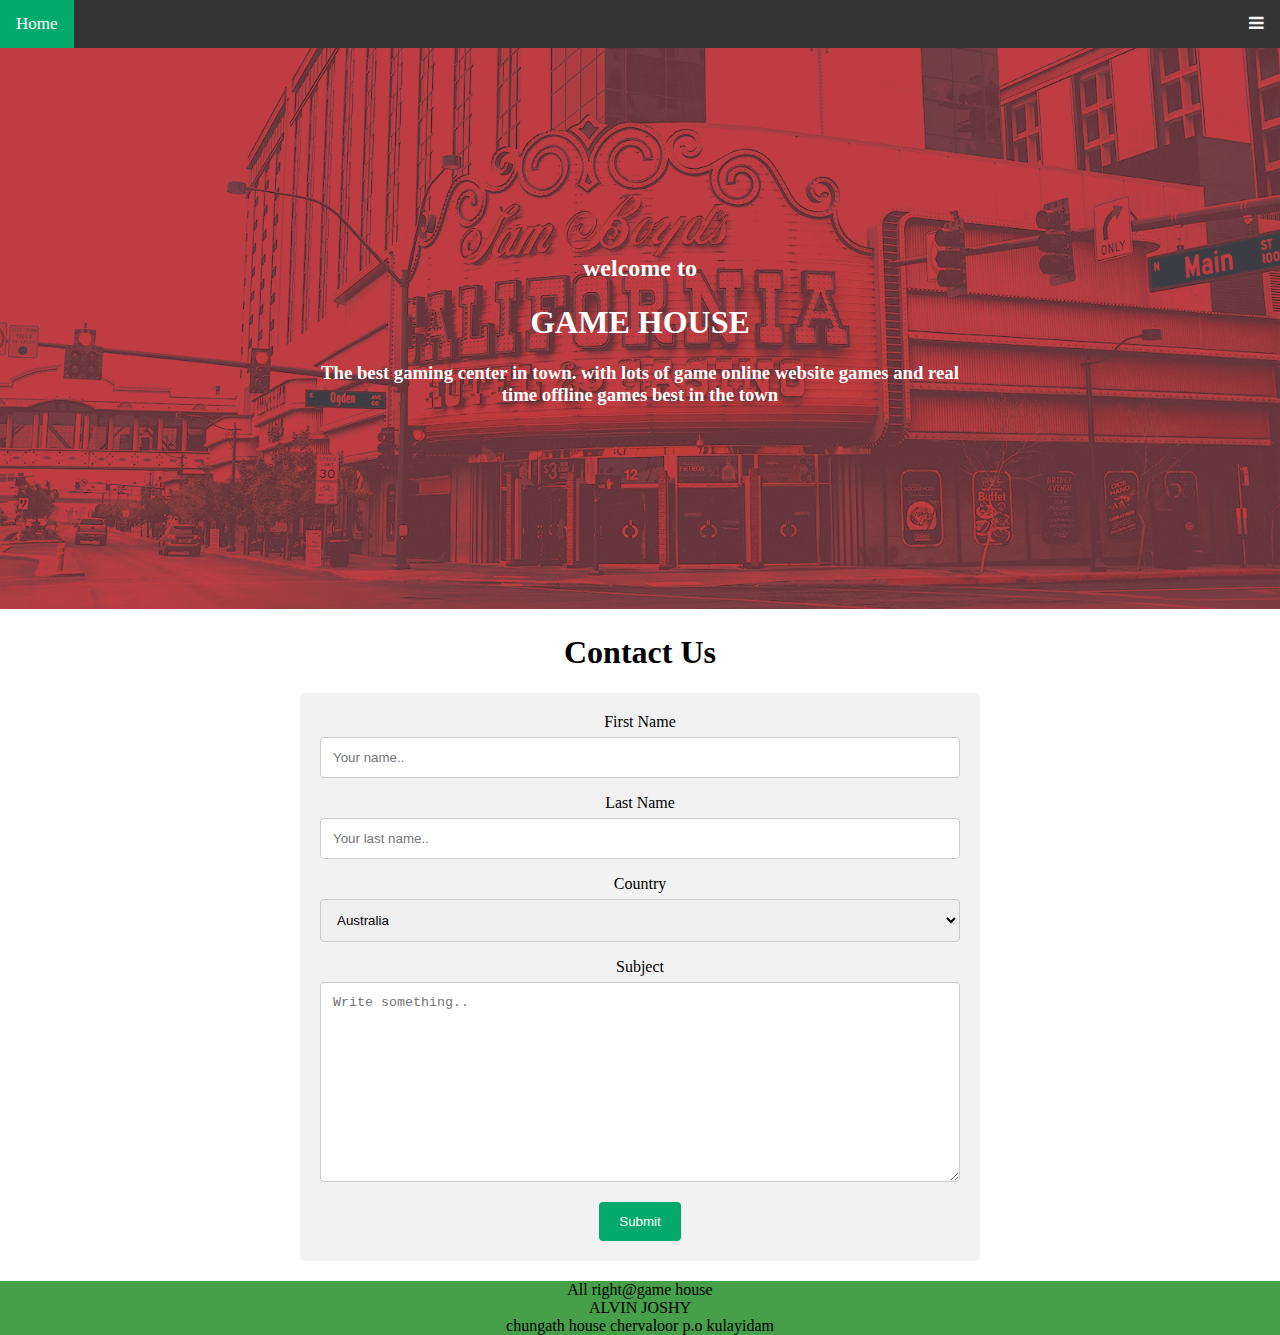
<file: contact.html>
<!DOCTYPE html>
<html lang="en">
<head>
    <meta charset="UTF-8">
    <meta http-equiv="X-UA-Compatible" content="IE=edge">
    <meta name="viewport" content="width=device-width, initial-scale=1.0">
    <!-- Load an icon library to show a hamburger menu (bars) on small screens -->
    <link rel="stylesheet" href="https://cdnjs.cloudflare.com/ajax/libs/font-awesome/4.7.0/css/font-awesome.min.css">
    <title>GAME HOUSE</title>
    <link rel="stylesheet" href="styles.css">
</head>
<body>
  <div class="topnav" id="myTopnav">
    <a href="index.html" class="active">Home</a>
    <a href="gallery.html">About</a>
    <a href="contact.html">Contact</a>
    <a href="game.html">Games</a>
    <a href="client.html">Client</a>
    <a href="photos.html">Gallery</a>
    <a href="javascript:void(0);" class="icon" onclick="myFunction()">
      <i class="fa fa-bars"></i>
    </a>
  </div>
  <div class="container">
    <img src="IMG/banner-bg.png" alt="Snow">
    <!-- <div class="bottom-left">Bottom Left</div> -->
    <div class="top-left">
      <!-- <a href="index.html">Home</a>&nbsp;&nbsp;

      <a href="gallery.html">About</a>&nbsp;&nbsp;
      <a href="game.html">Games</a>&nbsp;&nbsp;
      <a href="contact.html">Contact</a> -->

    </div>
    <!-- <div class="top-right">Top Right</div>
    <div class="bottom-right">Bottom Right</div> -->
    <div class="centered">
      <h2>welcome to</h2>
      <h1>GAME HOUSE</h1>
      <H3>The best gaming center in town. with lots of game online website games and real time offline games best in the town</H3>
    
    </div>
  </div>
  <center>
    <h1>Contact Us</h1>
  <div class="container1">
    <form action="action_page.php">
  
      <label for="fname">First Name</label>
      <input type="text" id="fname" name="firstname" placeholder="Your name..">
  
      <label for="lname">Last Name</label>
      <input type="text" id="lname" name="lastname" placeholder="Your last name..">
  
      <label for="country">Country</label>
      <select id="country" name="country">
        <option value="australia">Australia</option>
        <option value="canada">Canada</option>
        <option value="usa">USA</option>
        <option value="india">INDIA</option>
      </select>
  
      <label for="subject">Subject</label>
      <textarea id="subject" name="subject" placeholder="Write something.." style="height:200px"></textarea>
  
      <input type="submit" value="Submit">
  
    </form>
  </div>
  </center>
  
  <div class="error"></div>

<div class="footer">
  All right@game house<br>
  ALVIN JOSHY<br>
chungath house chervaloor p.o kulayidam

</div>
<script>
  /* Toggle between adding and removing the "responsive" class to topnav when the user clicks on the icon */
function myFunction() {
var x = document.getElementById("myTopnav");
if (x.className === "topnav") {
  x.className += " responsive";
} else {
  x.className = "topnav";
}
}
  </script>
</body>
</html>
</file>
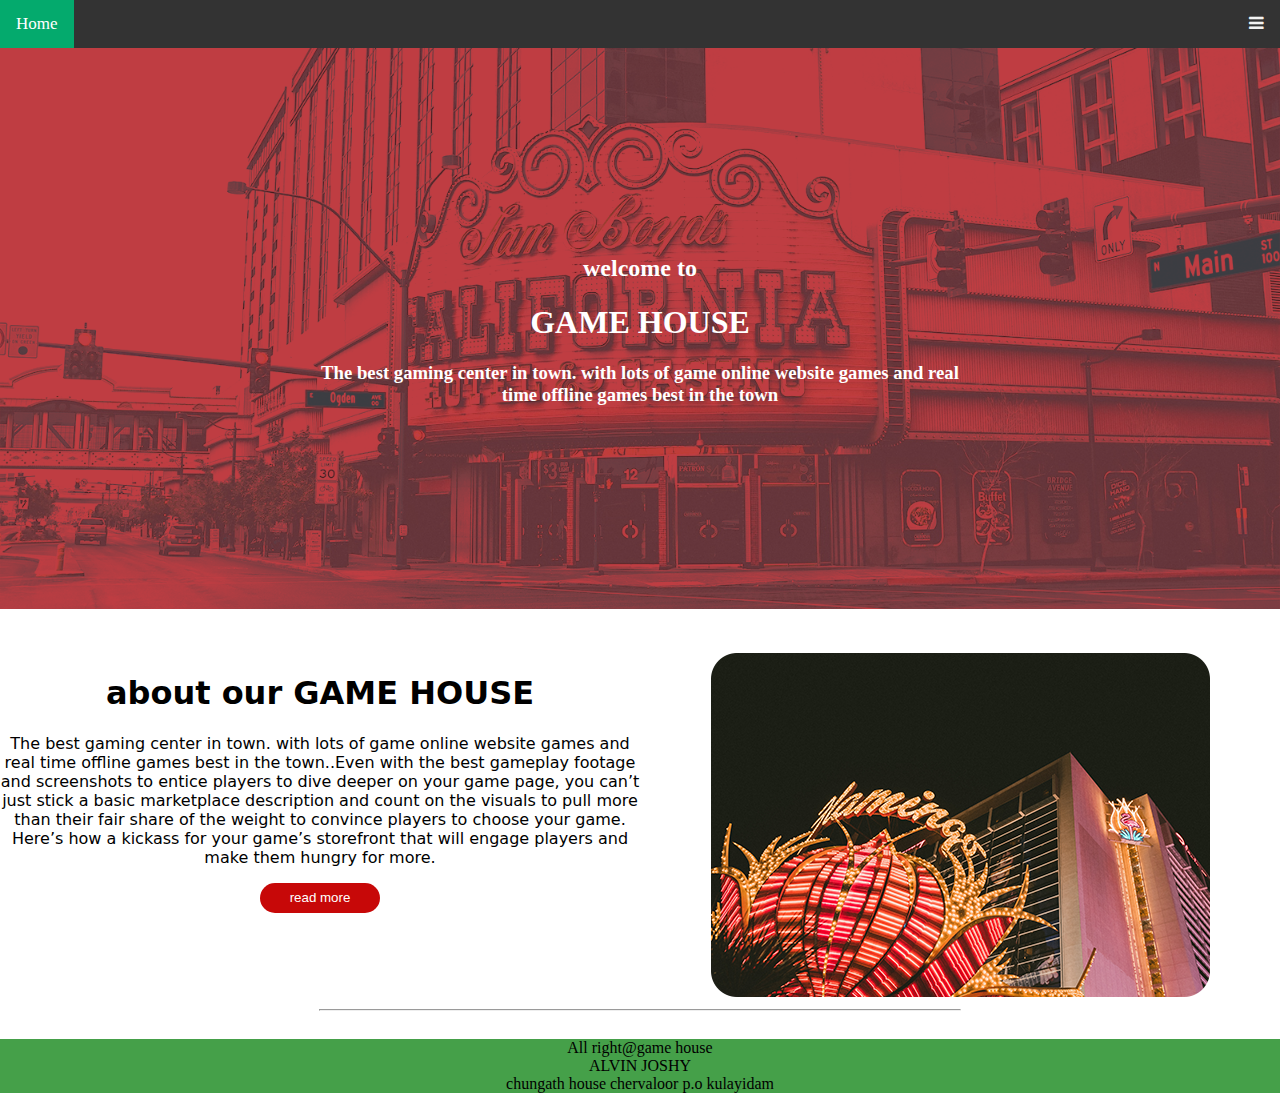
<file: gallery.html>
<!DOCTYPE html>
<html lang="en">
<head>
    <meta charset="UTF-8">
    <meta http-equiv="X-UA-Compatible" content="IE=edge">
    <meta name="viewport" content="width=device-width, initial-scale=1.0">
    <!-- Load an icon library to show a hamburger menu (bars) on small screens -->
    <link rel="stylesheet" href="https://cdnjs.cloudflare.com/ajax/libs/font-awesome/4.7.0/css/font-awesome.min.css">
    <title>GAME HOUSE</title>
    <link rel="stylesheet" href="styles.css">
</head>
<body>
  <div class="topnav" id="myTopnav">
    <a href="index.html" class="active">Home</a>
    <a href="gallery.html">About</a>
    <a href="contact.html">Contact</a>
    <a href="game.html">Games</a>
    <a href="client.html">Client</a>
    <a href="photos.html">Gallery</a>
    <a href="javascript:void(0);" class="icon" onclick="myFunction()">
      <i class="fa fa-bars"></i>
    </a>
  </div>
  <div class="container">
    <img src="IMG/banner-bg.png" alt="Snow">
    <!-- <div class="bottom-left">Bottom Left</div> -->
    <div class="top-left">
      <!-- <a href="index.html">Home</a>&nbsp;&nbsp;

      <a href="gallery.html">About</a>&nbsp;&nbsp;
      <a href="game.html">Games</a>&nbsp;&nbsp;
      <a href="contact.html">Contact</a> -->

    </div>
    <!-- <div class="top-right">Top Right</div>
    <div class="bottom-right">Bottom Right</div> -->
    <div class="centered">
      <h2>welcome to</h2>
      <h1>GAME HOUSE</h1>
      <H3>The best gaming center in town. with lots of game online website games and real time offline games best in the town</H3>
    
    </div>
  </div>
  <div class="parent-box">
    <div class="box">
      <h1>about our GAME HOUSE</h1>
      <P>The best gaming center in town. with lots of game online website games and real time offline games best in the town..Even with the best gameplay footage and screenshots to entice players to dive deeper on your game page, you can’t just stick a basic marketplace description and count on the visuals to pull more than their fair share of the weight to convince players to choose your game. Here’s how  a kickass for your game’s storefront that will engage players and make them hungry for more.
        </P>
        <button id="btn">read more</button>
    </div>
    <div class="box">
      <img src="IMG/img-1.png">
    </div>
  </div>
  <hr width="50%">
  
  <div class="error"></div>

  <div class="footer">
    All right@game house<br>
    ALVIN JOSHY<br>
  chungath house chervaloor p.o kulayidam
  
  </div>
  <script>
    /* Toggle between adding and removing the "responsive" class to topnav when the user clicks on the icon */
function myFunction() {
  var x = document.getElementById("myTopnav");
  if (x.className === "topnav") {
    x.className += " responsive";
  } else {
    x.className = "topnav";
  }
}
    </script>
  </body>
  </html>
</file>
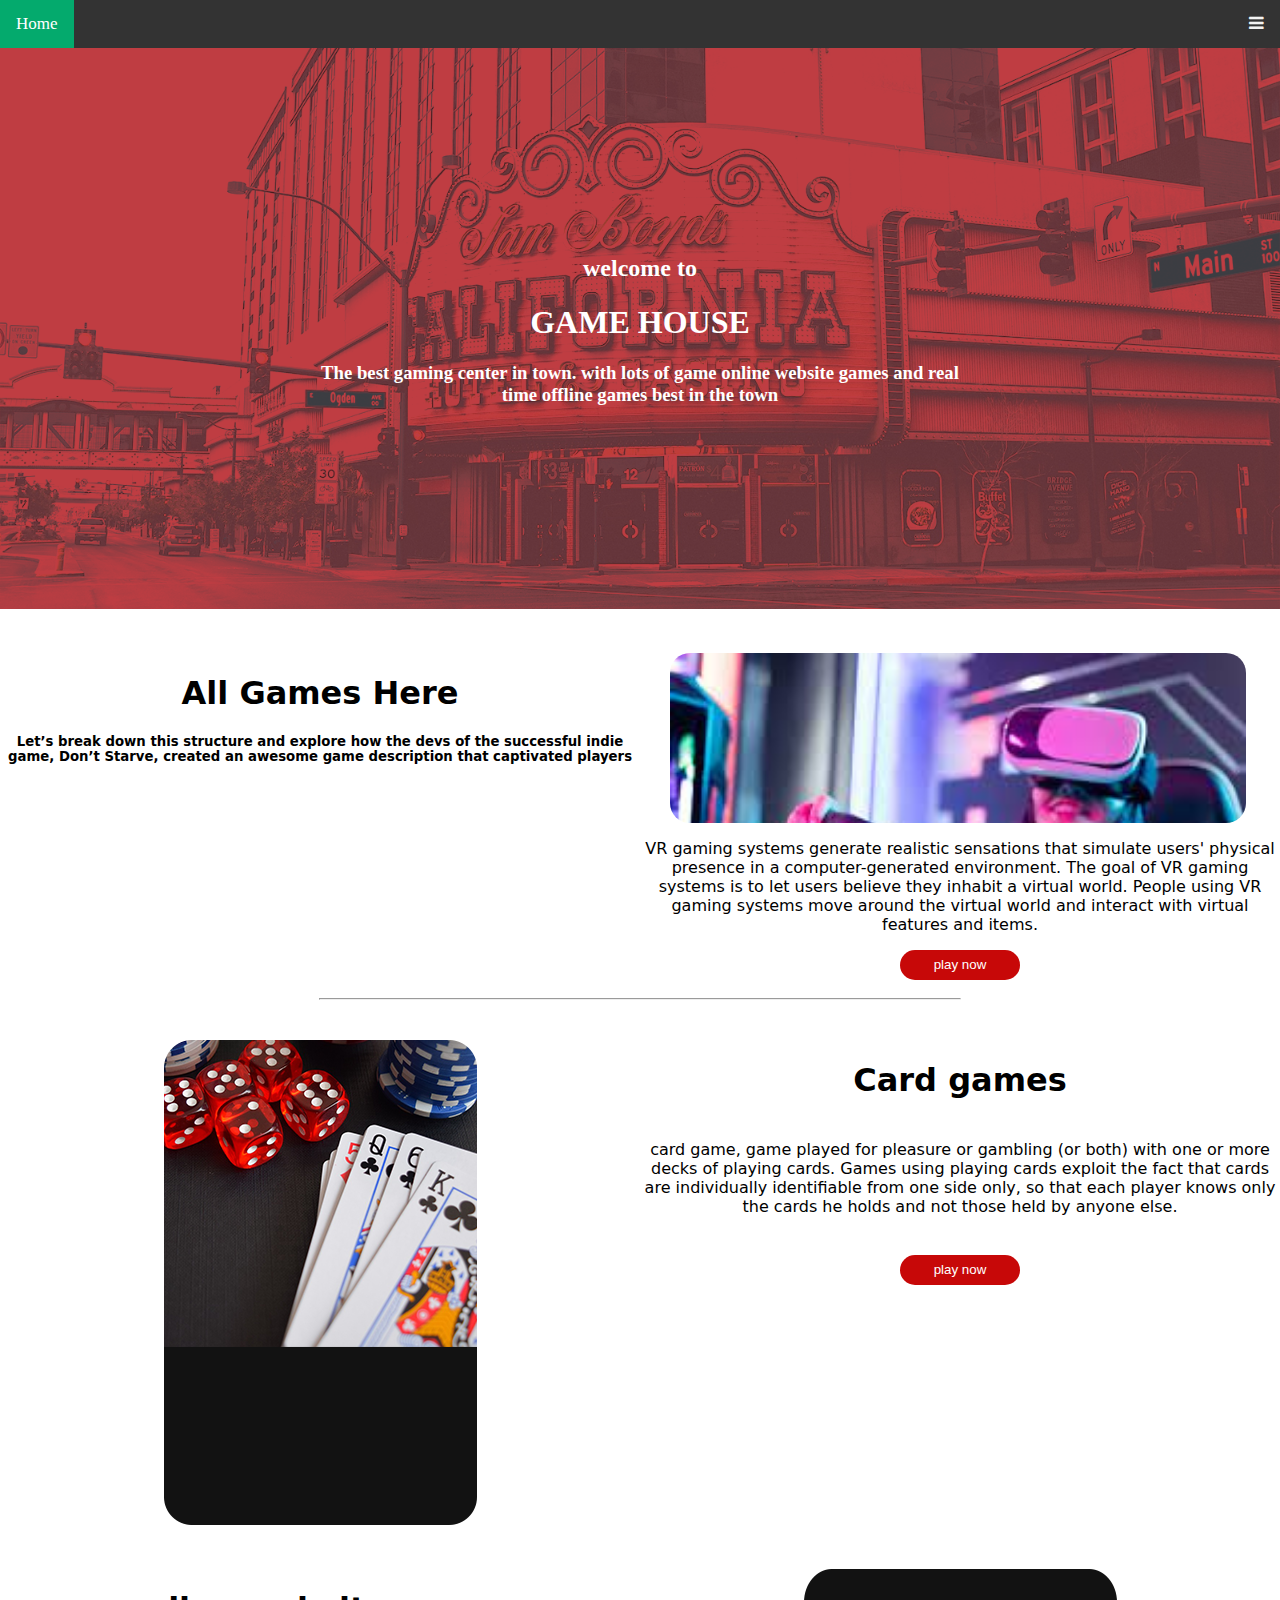
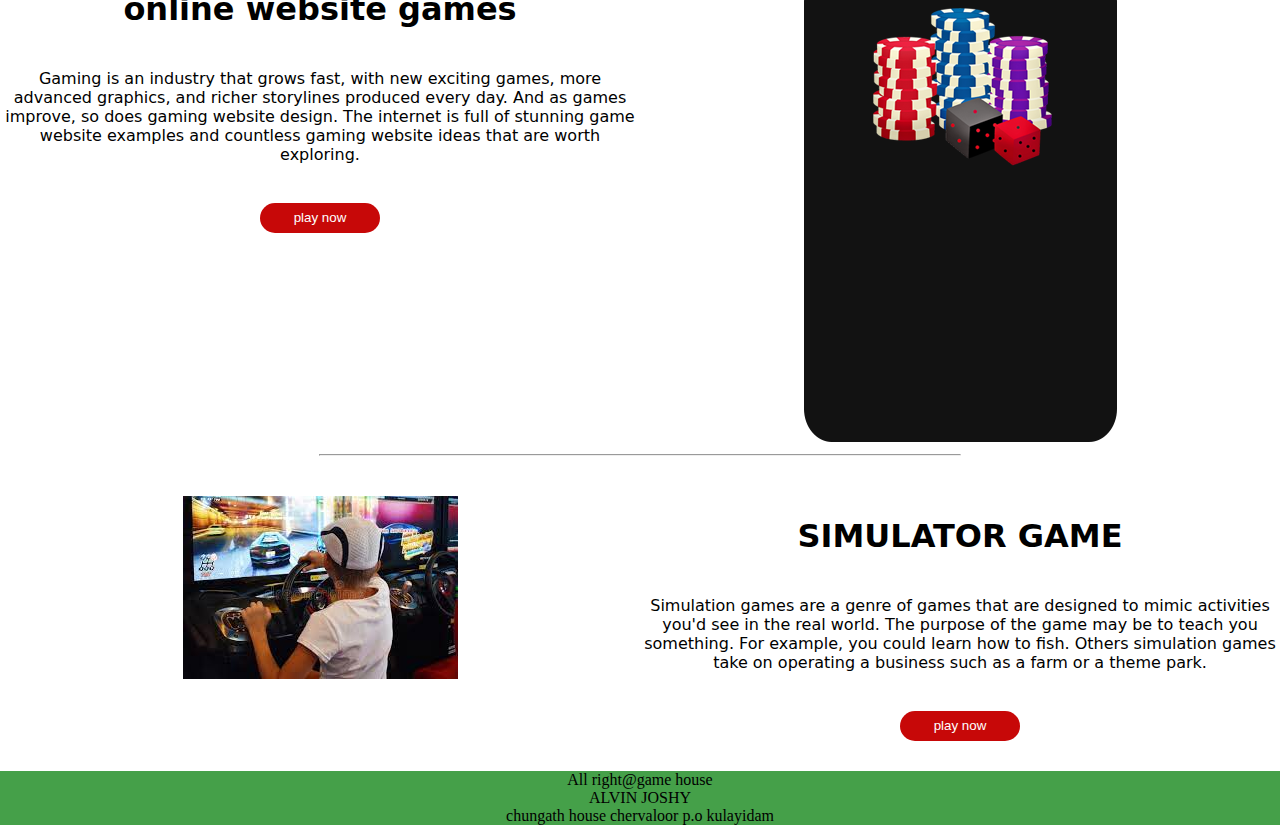
<file: game.html>
<!DOCTYPE html>
<html lang="en">
<head>
    <meta charset="UTF-8">
    <meta http-equiv="X-UA-Compatible" content="IE=edge">
    <meta name="viewport" content="width=device-width, initial-scale=1.0">
    <!-- Load an icon library to show a hamburger menu (bars) on small screens -->
    <link rel="stylesheet" href="https://cdnjs.cloudflare.com/ajax/libs/font-awesome/4.7.0/css/font-awesome.min.css">
    <title>GAME HOUSE</title>
    <link rel="stylesheet" href="styles.css">
</head>
<body>
  <div class="topnav" id="myTopnav">
    <a href="index.html" class="active">Home</a>
    <a href="gallery.html">About</a>
    <a href="contact.html">Contact</a>
    <a href="game.html">Games</a>
    <a href="client.html">Client</a>
    <a href="photos.html">Gallery</a>
    <a href="javascript:void(0);" class="icon" onclick="myFunction()">
      <i class="fa fa-bars"></i>
    </a>
  </div>
  <div class="container">
    <img src="IMG/banner-bg.png" alt="Snow">
    <!-- <div class="bottom-left">Bottom Left</div> -->
    <div class="top-left">
      <!-- <a href="index.html">Home</a>&nbsp;&nbsp;

      <a href="gallery.html">About</a>&nbsp;&nbsp;
      <a href="game.html">Games</a>&nbsp;&nbsp;
      <a href="contact.html">Contact</a> -->

    </div>
    <!-- <div class="top-right">Top Right</div>
    <div class="bottom-right">Bottom Right</div> -->
    <div class="centered">
      <h2>welcome to</h2>
      <h1>GAME HOUSE</h1>
      <H3>The best gaming center in town. with lots of game online website games and real time offline games best in the town</H3>
    
    </div>
  </div>
 
  <div class="parent-box">
    <div class="box">
      <h1>All Games Here</h1>
      <h5>Let’s break down this structure and explore how the devs of the successful indie game, Don’t Starve, created an awesome game description that captivated players</h5>
    </div>
    <div class="box">
      <div class="game-col">
      </div>
      <p>VR gaming systems generate realistic sensations that simulate users' physical presence in a computer-generated environment. The goal of VR gaming systems is to let users believe they inhabit a virtual world. People using VR gaming systems move around the virtual world and interact with virtual features and items.</p>
      <button id="btn">play now</button>
      
    </div>
</div>
<hr width="50%">

<div class="parent-box">
  <div class="box">
    <img src="IMG/img-3.png">
  </div>
  <div class="box">
    <h1>
    Card games</h1><br>
    card game, game played for pleasure or gambling (or both) with one or more decks of playing cards. Games using playing cards exploit the fact that cards are individually identifiable from one side only, so that each player knows only the cards he holds and not those held by anyone else.
    <div class="error"></div>
    <br><button id="btn">play now</button>

  </div>
</div>
<div class="parent-box">
 
  <div class="box">
    <h1>
    online website games</h1><br>
    Gaming is an industry that grows fast, with new exciting games, more advanced graphics, and richer storylines produced every day. And as games improve, so does gaming website design. The internet is full of stunning game website examples and countless gaming website ideas that are worth exploring.    <div class="error"></div>
    <br><button id="btn">play now</button>
  </div>
  <div class="box">
    <img src="IMG/img-4.png">
  </div>
</div>
<hr width="50%">
<div class="parent-box">
  <div class="box">
    <img src="IMG/game2.jfif">
  </div>
  <div class="box">
    <h1>
      SIMULATOR GAME</h1><br>
      Simulation games are a genre of games that are designed to mimic activities you'd see in the real world. The purpose of the game may be to teach you something. For example, you could learn how to fish. Others simulation games take on operating a business such as a farm or a theme park.    <div class="error"></div>
    <br><button id="btn">play now</button>

  </div>
</div>

  <div class="error"></div>

  <div class="footer">
    All right@game house<br>
    ALVIN JOSHY<br>
  chungath house chervaloor p.o kulayidam
  
  </div>
  <script>
    /* Toggle between adding and removing the "responsive" class to topnav when the user clicks on the icon */
function myFunction() {
  var x = document.getElementById("myTopnav");
  if (x.className === "topnav") {
    x.className += " responsive";
  } else {
    x.className = "topnav";
  }
}
    </script>
  </body>
  </html>
</file>
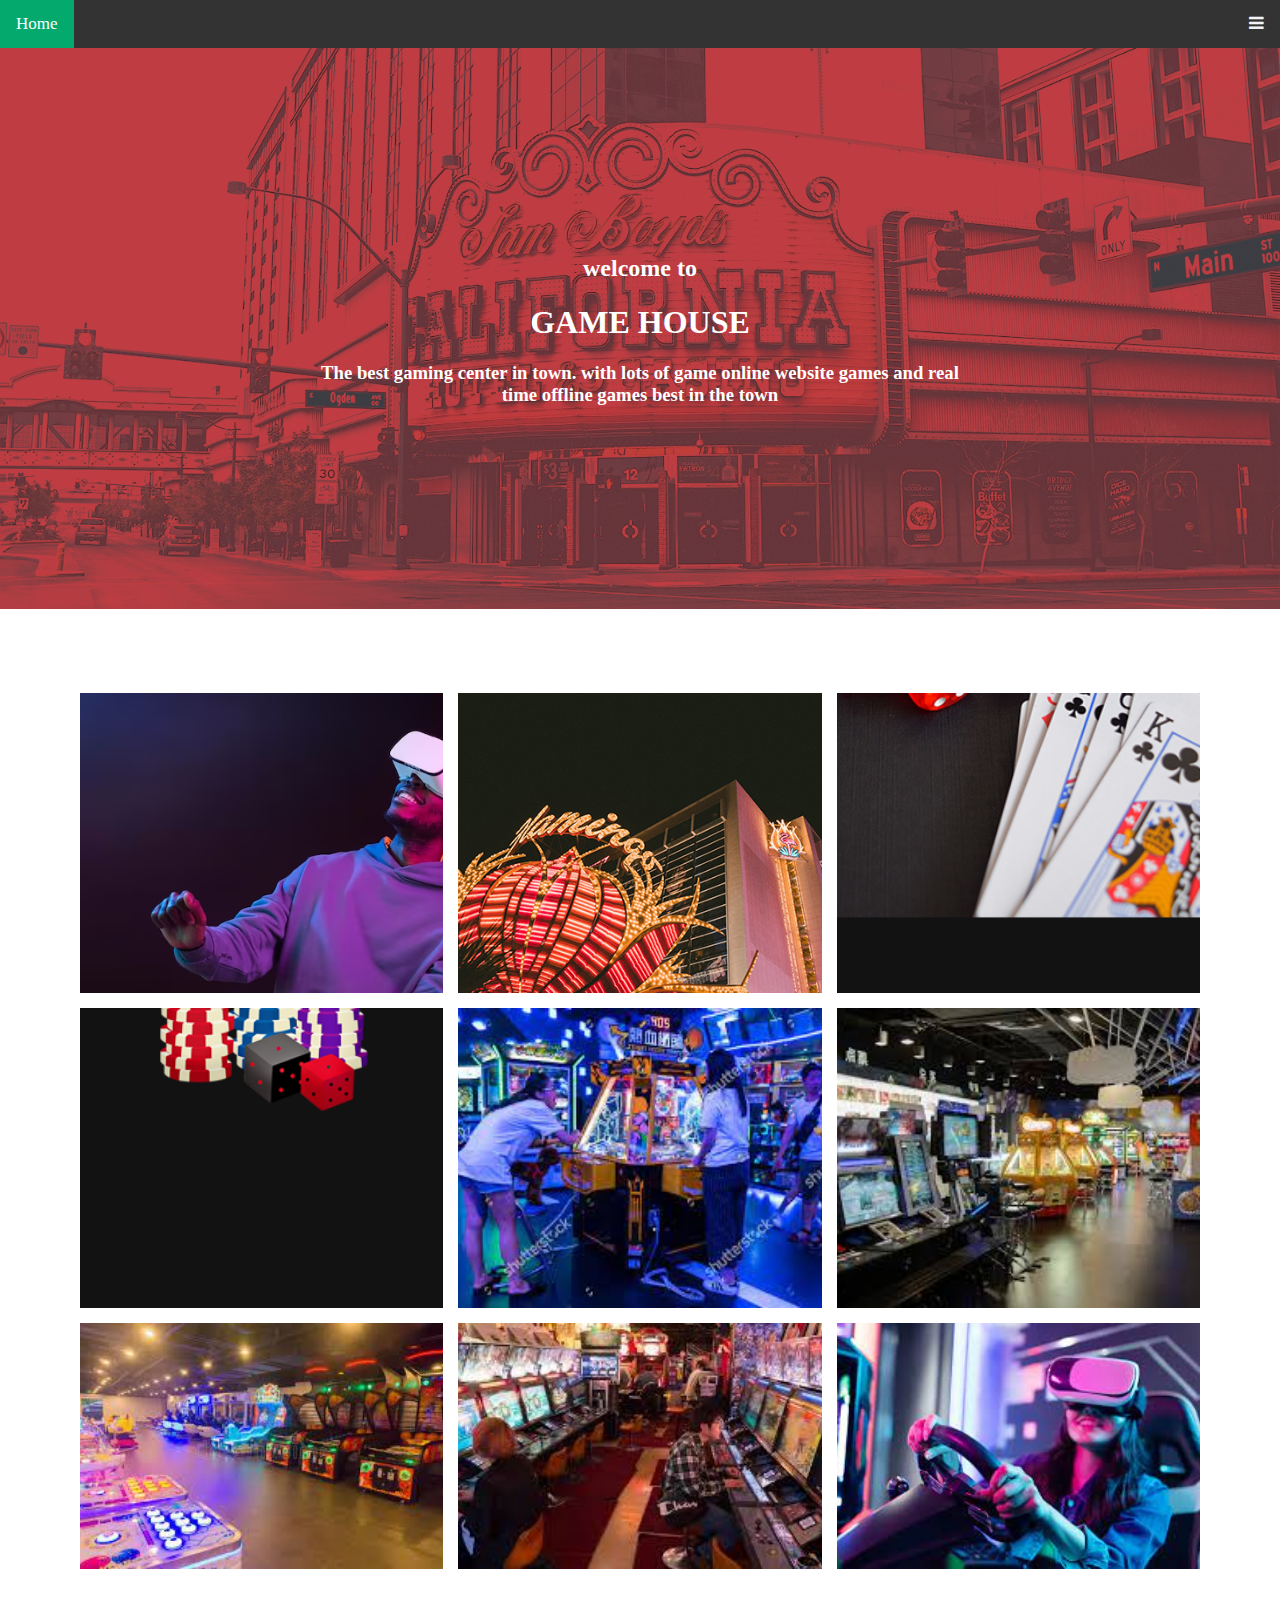
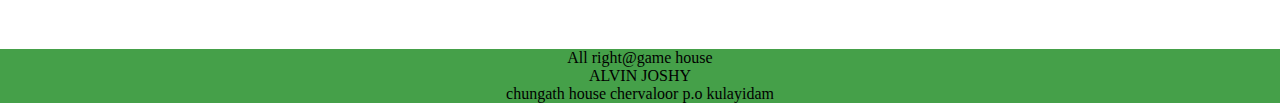
<file: photos.html>
<!DOCTYPE html>
<html lang="en">
<head>
    <meta charset="UTF-8">
    <meta http-equiv="X-UA-Compatible" content="IE=edge">
    <meta name="viewport" content="width=device-width, initial-scale=1.0">
    <!-- Load an icon library to show a hamburger menu (bars) on small screens -->
    <link rel="stylesheet" href="https://cdnjs.cloudflare.com/ajax/libs/font-awesome/4.7.0/css/font-awesome.min.css">
    <title>GAME HOUSE</title>
    <link rel="stylesheet" href="styles.css">
</head>
<body>
  <div class="topnav" id="myTopnav">
    <a href="index.html" class="active">Home</a>
    <a href="gallery.html">About</a>
    <a href="contact.html">Contact</a>
    <a href="game.html">Games</a>
    <a href="client.html">Client</a>
    <a href="photos.html">Gallery</a>
    <a href="javascript:void(0);" class="icon" onclick="myFunction()">
      <i class="fa fa-bars"></i>
    </a>
  </div>
  <div class="container">
    <img src="IMG/banner-bg.png" alt="Snow">
    <!-- <div class="bottom-left">Bottom Left</div> -->
    <div class="top-left">
      <!-- <a href="index.html">Home</a>&nbsp;&nbsp;

      <a href="gallery.html">About</a>&nbsp;&nbsp;
      <a href="game.html">Games</a>&nbsp;&nbsp;
      <a href="contact.html">Contact</a> -->

    </div>
    <!-- <div class="top-right">Top Right</div>
    <div class="bottom-right">Bottom Right</div> -->
    <div class="centered">
      <h2>welcome to</h2>
      <h1>GAME HOUSE</h1>
      <H3>The best gaming center in town. with lots of game online website games and real time offline games best in the town</H3>
    
    </div>
  </div>
<section class="gallery">
    <div class="grid">
        <a class="box-image" href="IMG/game1.avif">
            <img src="IMG/game1.avif" alt="">
            <div class="box-hover">game house</div>
        </a>
        <a class="box-image" href="IMG/img-1.png">
            <img src="IMG/img-1.png" alt="">
            <div class="box-hover">game house</div>
        </a>
        <a class="box-image" href="IMG/img-3.png">
            <img src="IMG/img-3.png" alt="">
            <div class="box-hover">game house</div>
        </a>
        <a class="box-image" href="IMG/img-4.png">
            <img src="IMG/img-4.png" alt="">
            <div class="box-hover">game house</div>
        </a>
        <a class="box-image" href="IMG/img1.jfif">
            <img src="IMG/img1.jfif" alt="">
            <div class="box-hover">game house</div>
        </a>
        <a class="box-image" href="IMG/img2.jfif">
            <img src="IMG/img2.jfif" alt="">
            <div class="box-hover">game house</div>
        </a>
        <a class="box-image" href="IMG/show.jfif">
            <img src="IMG/show.jfif" alt="">
            <div class="box-hover">game house</div>
        </a>
        <a class="box-image" href="IMG/img5.jfif">
            <img src="IMG/img5.jfif" alt="">
            <div class="box-hover">game house</div>
        </a>
        <a class="box-image" href="IMG/pic1.jpg">
            <img src="IMG/pic1.jpg" alt="">
            <div class="box-hover">game house</div>
        </a>
    </div>
</section>

<div class="footer">
    All right@game house<br>
    ALVIN JOSHY<br>
  chungath house chervaloor p.o kulayidam
  
  </div>
  <script>
    /* Toggle between adding and removing the "responsive" class to topnav when the user clicks on the icon */
function myFunction() {
  var x = document.getElementById("myTopnav");
  if (x.className === "topnav") {
    x.className += " responsive";
  } else {
    x.className = "topnav";
  }
}
    </script>
  </body>
  </html>
</file>
<file: styles.css>
body{
  margin: 0;
  padding: 0;
}
/* Add a black background color to the top navigation */
.topnav {
  background-color: #333;
  overflow: hidden;
}

/* Style the links inside the navigation bar */
.topnav a {
  float: left;
  display: block;
  color: #f2f2f2;
  text-align: center;
  padding: 14px 16px;
  text-decoration: none;
  font-size: 17px;
}

/* Change the color of links on hover */
.topnav a:hover {
  background-color: #ddd;
  color: black;
}

/* Add an active class to highlight the current page */
.topnav a.active {
  background-color: #04AA6D;
  color: white;
}

/* Hide the link that should open and close the topnav on small screens */
.topnav .icon {
  display: none;
}
/* When the screen is less than 600 pixels wide, hide all links, except for the first one ("Home"). Show the link that contains should open and close the topnav (.icon) */
@media screen and (max-width: 3000px) {
  .topnav a:not(:first-child) {display: none;}
  .topnav a.icon {
    float: right;
    display: block;
  }
}

/* The "responsive" class is added to the topnav with JavaScript when the user clicks on the icon. This class makes the topnav look good on small screens (display the links vertically instead of horizontally) */
@media screen and (max-width: 3000px) {
  .topnav.responsive {position: relative;}
  .topnav.responsive a.icon {
    position: absolute;
    right: 0;
    top: 0;
  }
  .topnav.responsive a {
    float: none;
    display: block;
    text-align: left;
  }
}

/* Container holding the image and the text */
.container {
  position: relative;
  text-align: center;
  color: white;
}

/* Bottom left text */
.bottom-left {
  position: absolute;
  bottom: 8px;
  left: 16px;
}

/* Top left text */
.top-left {
  text-decoration: none;
  text-align: center;
  position: absolute;
  top: 8px;
  left: 16px;
}
.container a{
  color: white;
  text-decoration: none;
}

/* Top right text */
.top-right {
  position: absolute;
  top: 8px;
  right: 16px;
}

/* Bottom right text */
.bottom-right {
  position: absolute;
  bottom: 8px;
  right: 16px;
}

/* Centered text */
.centered {
  position: absolute;
  top: 50%;
  left: 50%;
  transform: translate(-50%, -50%);
}
.container img{
  width: 100%;
  height: auto;
}
.box{
  text-align: center;
  font-family: system-ui, -apple-system, BlinkMacSystemFont, 'Segoe UI', Roboto, Oxygen, Ubuntu, Cantarell, 'Open Sans', 'Helvetica Neue', sans-serif;
  width: 50%;
  height: auto;
}
.parent-box{
  font-family: 'Times New Roman', Times, serif;
  margin-top: 40px;
  display: flex;
}
#btn{
  margin-bottom: 10px;
  border-radius: 20px 20px 20px 20px;
  width: 120px;
  height: 30px;
  color: white;
  border: none;
  background-color: rgb(199, 8, 8);
}
.game-col{
  margin-left: 30px;
  width:90%;
  height: 170px;
  border-radius: 20px 20px 20px 20px;
  background-color: aqua;
  background-image: url(IMG/pic1.jpg);
  background-repeat: no-repeat;
  background-size: cover;
}
.game-col p{
 text-align: center;
  color: rgb(14, 28, 229);
  text-align: center;
}
.error{
  width: 30%;
  background-color: white;
  height: 20px;
}
.price-box{
  text-align: center;
  justify-content: center;
 align-items: center;
  gap: 10px;
  width: 200px;
  height: 200px;
  background-color: rgb(233, 237, 234);
  color: rgb(9, 2, 2);
  border-radius: 20px 20px 20px 20px;
}
.parent-box1{
  display:flex;
 justify-content: center;
 align-items: center;
 align-content: center;
}
/* Style inputs with type="text", select elements and textareas */
input[type=text], select, textarea {
  width: 100%; /* Full width */
  padding: 12px; /* Some padding */ 
  border: 1px solid #ccc; /* Gray border */
  border-radius: 4px; /* Rounded borders */
  box-sizing: border-box; /* Make sure that padding and width stays in place */
  margin-top: 6px; /* Add a top margin */
  margin-bottom: 16px; /* Bottom margin */
  resize: vertical /* Allow the user to vertically resize the textarea (not horizontally) */
}

/* Style the submit button with a specific background color etc */
input[type=submit] {
  background-color: #04AA6D;
  color: white;
  padding: 12px 20px;
  border: none;
  border-radius: 4px;
  cursor: pointer;
}

/* When moving the mouse over the submit button, add a darker green color */
input[type=submit]:hover {
  background-color: #45a049;
}

/* Add a background color and some padding around the form */
.container1 {
  width: 50%;
  border-radius: 5px;
  background-color: #f2f2f2;
  padding: 20px;
}
.footer{
  width: 100%;
  background-color: #45a049;
  height: auto;
  text-align: center;
}
.testimonial-container {
  background-color: #527381;
  color: #fff;
  border-radius: 15px;
  margin: 30px auto;
  padding: 30px 40px;
  max-width: 768px;
  position: relative;
}

.fa-quote {
  color: rgba(255, 255, 255, 0.3);
  font-size: 28px;
  position: absolute;
  top: 70px;
}

.fa-quote-right {
  left: 40px;
}

.fa-quote-left {
  right: 40px;
}

.testimonial {
  line-height: 22px;
  text-align: justify;
}

.user {
  display: flex;
  align-items: center;
  justify-content: center;
}

.user .user-image {
  border-radius: 50%;
  height: 75px;
  width: 75px;
  object-fit: cover;
}

.user .user-details {
  margin-left: 10px;
}

.user .username {
  margin: 0;
}

.user .role {
  font-weight: normal;
  margin: 10px 0;
}

.progress-bar {
  background-color: #fff;
  height: 2px;
  width: 100%;
  animation: grow 10s linear infinite;
  transform-origin: left;
}

@keyframes grow {
  0% {
    transform: scaleX(0);
  }
}

@media (max-width: 768px) {
  .testimonial-container {
    padding: 20px 30px;
  }

  .fa-quote {
    display: none;
  }
}
#test{
  text-align: center;
  font-family: 'Gill Sans', 'Gill Sans MT', Calibri, 'Trebuchet MS', sans-serif;
}

section {
  padding: 80px;
}

.grid {
    display: grid;
    grid-template-columns: repeat(auto-fit, minmax(300px, 1fr));
    grid-template-rows: 300px 300px;
    gap: 15px;
}

.grid img {
    object-fit: cover;
    width: 100%;
    height: 100%;
}

.box-image {
    position: relative;
}

.box-hover {
    position: absolute;
    top: 0;
    bottom: 0;
    right: 0;
    left: 0;
    background-color: rgba(0, 0, 0, 0.7);
    color: white;
    display: flex;
    justify-content: center;
    align-items: center;
    display: none;
}

.box-image:hover .box-hover {
    display: flex;
}

@media screen and (max-width: 996px) {
  .grid img, .box-hover {
  min-height: 300px;
  max-height: 300px;
}
.gallery {
  padding: 20px;
}
}
@media only screen and (max-width: 900px) {
  .centered h3,h2{
    font-size: 10px;
  }
  .centered h1{
    font-size: 17px;
  }
  .container img{
    width: 100%;
    height: 200px;
  }
  .box{
    text-align: center;
    font-family: system-ui, -apple-system, BlinkMacSystemFont, 'Segoe UI', Roboto, Oxygen, Ubuntu, Cantarell, 'Open Sans', 'Helvetica Neue', sans-serif;
    width: 100%;
    height: auto;
  }
  .parent-box{
    font-family: 'Times New Roman', Times, serif;
    margin-top: 40px;
    display: block;
  
  }
  .box img{
    width: 80%;
  }
  .game-col{
    margin-left: 0px;
    width:100%;
    height: 170px;
    border-radius: 20px 20px 20px 20px;
    background-color: aqua;
  }
  .game-col p{
    font-size: 10px;
   
   text-align: center;
    color: rgb(14, 28, 229);
    text-align: center;
  }
  .parent-box1{
    width: 100%;
    height: auto;
    display: inline-block;
   justify-content: center;
   align-items: center;
   align-content: center;
  }
  .price-box{
    align-content: center;
    justify-content: center;
   align-items: center;
    gap: 10px;
    width: 200px;
    height: 200px;
    background-color:rgb(233, 237, 234);
    color:rgb(9, 2, 2);
    border-radius: 20px 20px 20px 20px;
  }
  #list{
    font-size: 30px;
    font-family: 'Franklin Gothic Medium', 'Arial Narrow', Arial, sans-serif;
  }

}
</file>
